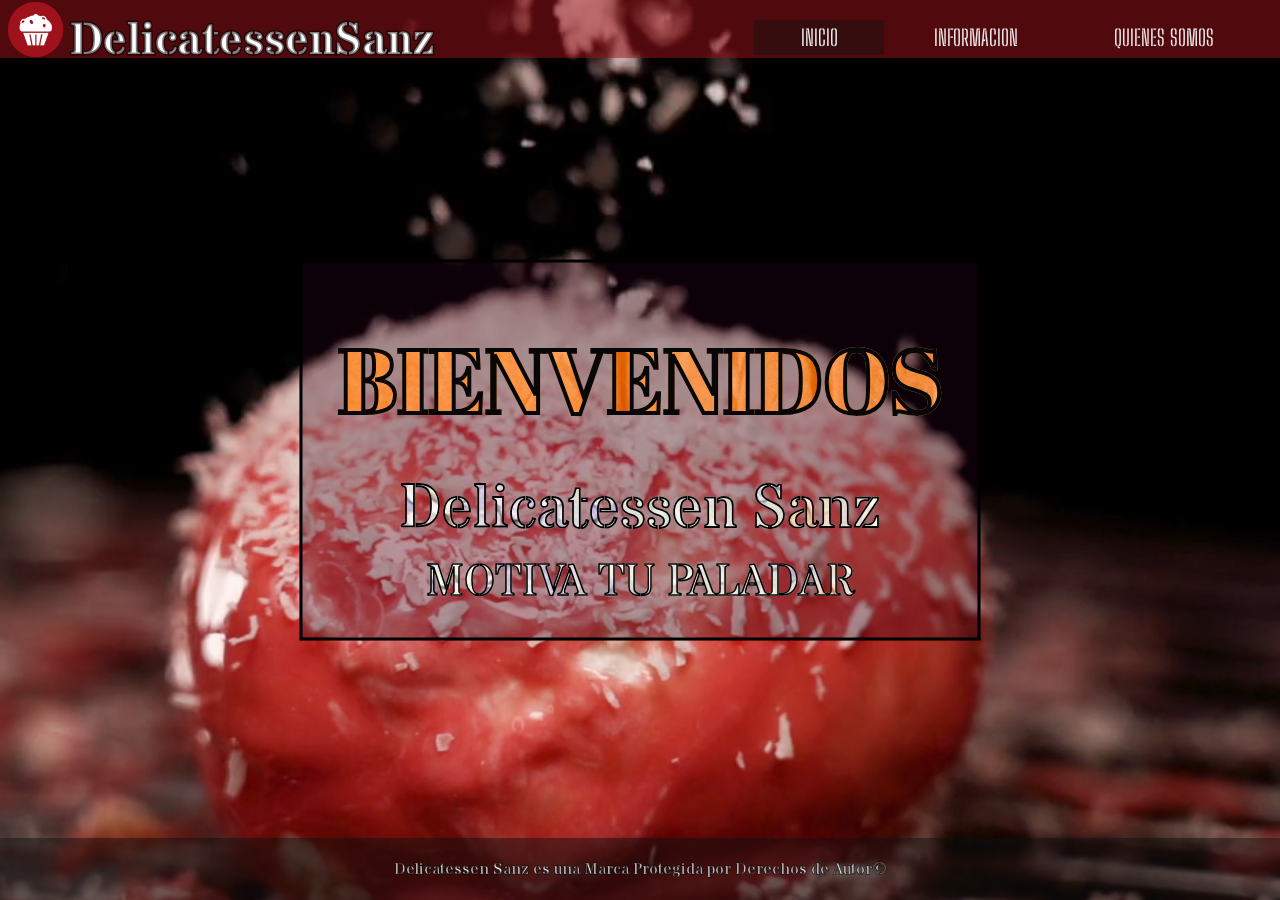
<file: index.html>
<!DOCTYPE html>
<html lang="en">
  <head>
    <meta charset="UTF-8">
    <meta name="viewport" content="width=device-width, initial-scale=0.527">
    <title>Delicatessen Sanz</title>
    <link rel="stylesheet" href="inicio.css">
    <link rel="stylesheet" href="style.css">
    <link rel="stylesheet" href="https://fonts.googleapis.com/css2?family=Stardos+Stencil:wght@700&display=swap" >
    <link rel="stylesheet" href="https://fonts.googleapis.com/css2?family=Abril+Fatface&display=swap">
    <link rel="stylesheet" href="https://fonts.googleapis.com/css2?family=PT+Sans:ital,wght@1,700&display=swap">
    <link rel="stylesheet" href="https://fonts.googleapis.com/css2?family=Big+Shoulders+Stencil+Display:wght@600&display=swap">
   </head>
<body>
  <header class="cabezera">
       
    <input type="checkbox" id="bar">
    <label for="bar" class="icon-menu"><a href="#" class="barra">DelicatessenSanz</a></label>



    <div class=" cab_nav">
        <img src="imagenes/canvas.png" alt="fondo" class="logo_img">
        <a titlle="inicio"  href="quienessomos.html"><img src="imagenes/canvas.png" alt="fondo" class="logo_img"/>  </a>
      <h2 class="nomb_logo">DelicatessenSanz</h2>
      <ul>
        <li class="marca"><a href="index.html">INICIO</a></li>
        <li><a href="informacion.html">INFORMACION</a></li>
        <li><a href="quienessomos.html">QUIENES SOMOS</a></li>
      </ul>
    </div>
 </header>
  <div class="contenedor">
    <h2 class="titulo_cont">BIENVENIDOS</h2>
    
    <p><span class="parrafo_cont">Delicatessen Sanz 
      </span></p>
      <p><span class="parrafo_cont1">MOTIVA TU PALADAR

      </span></p>
  
    </div>
  <footer class="foot">
    <p class="foot_p">Delicatessen Sanz es una Marca Protegida por Derechos de Autor&COPY;</p>
  </footer>

  <video src="imagenes/videoo.mp4" autoplay loop muted class="video"></video>

</body>
</html>
</file>
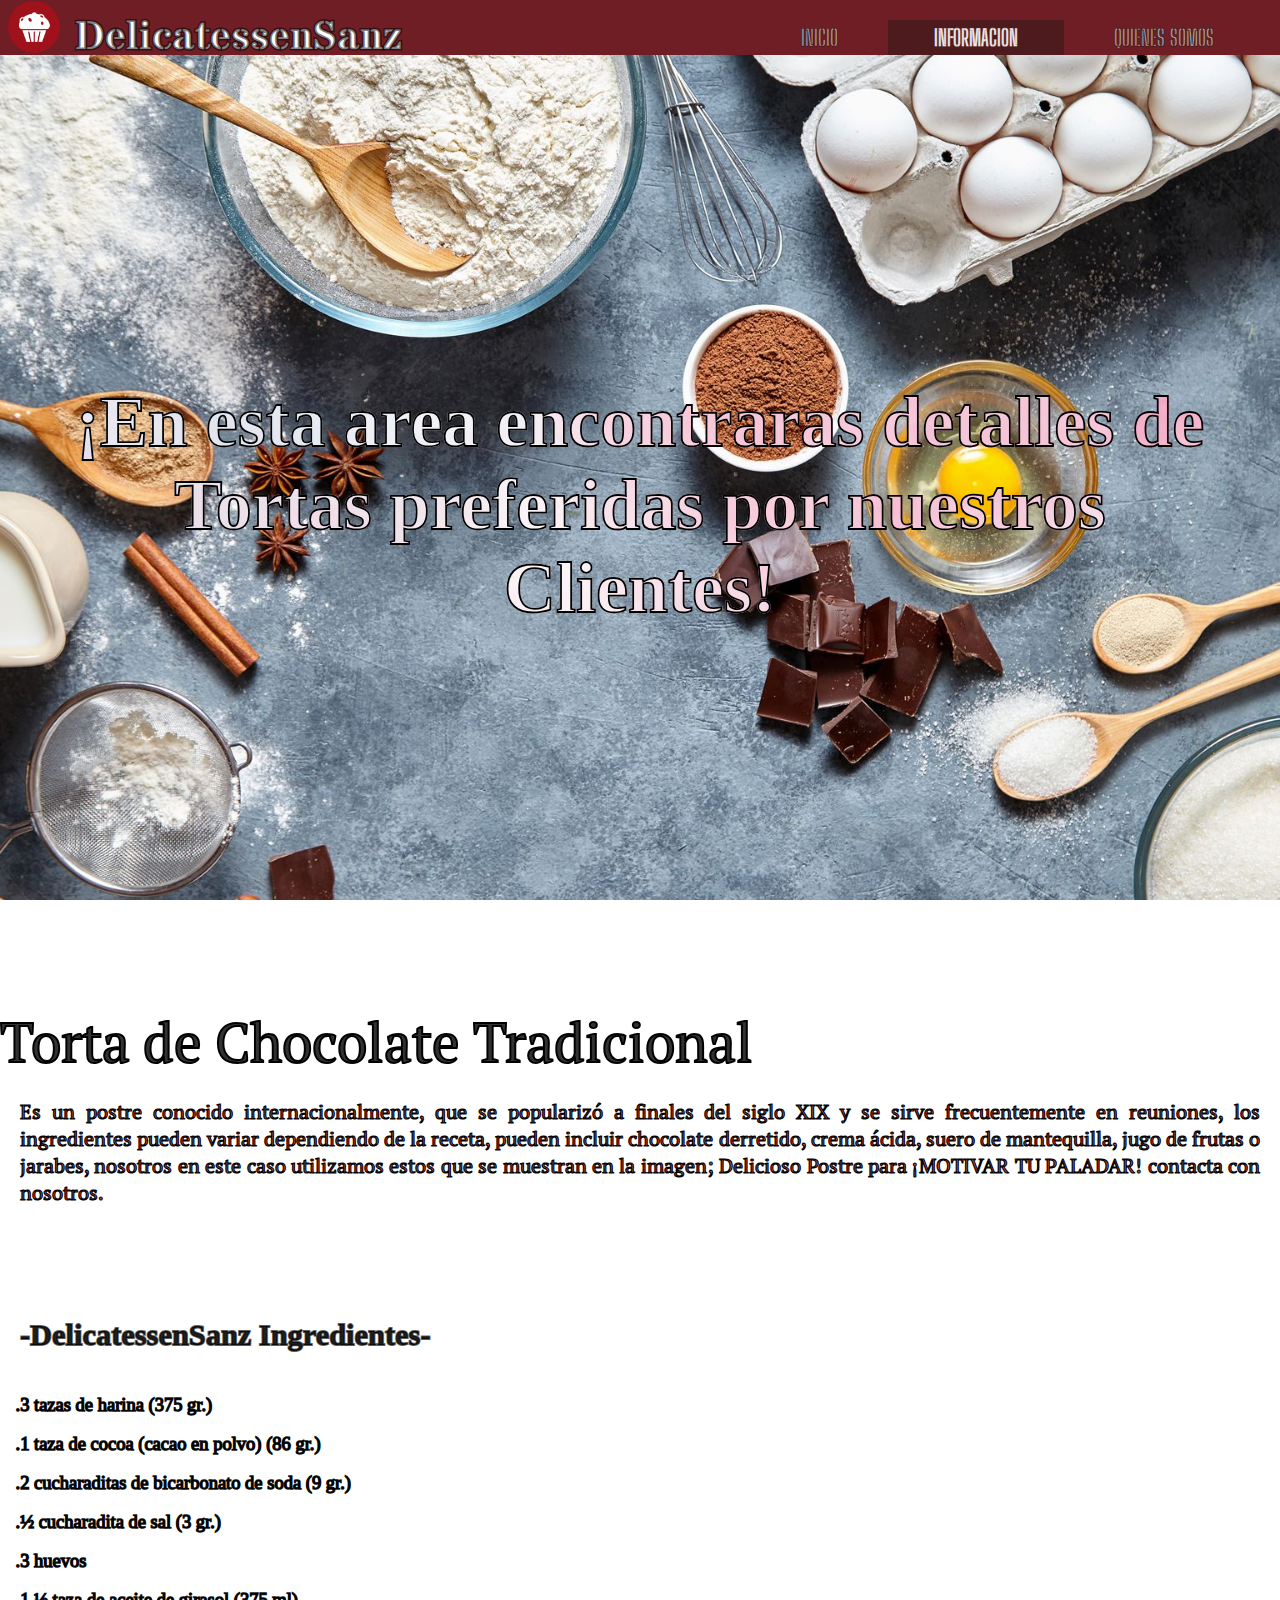
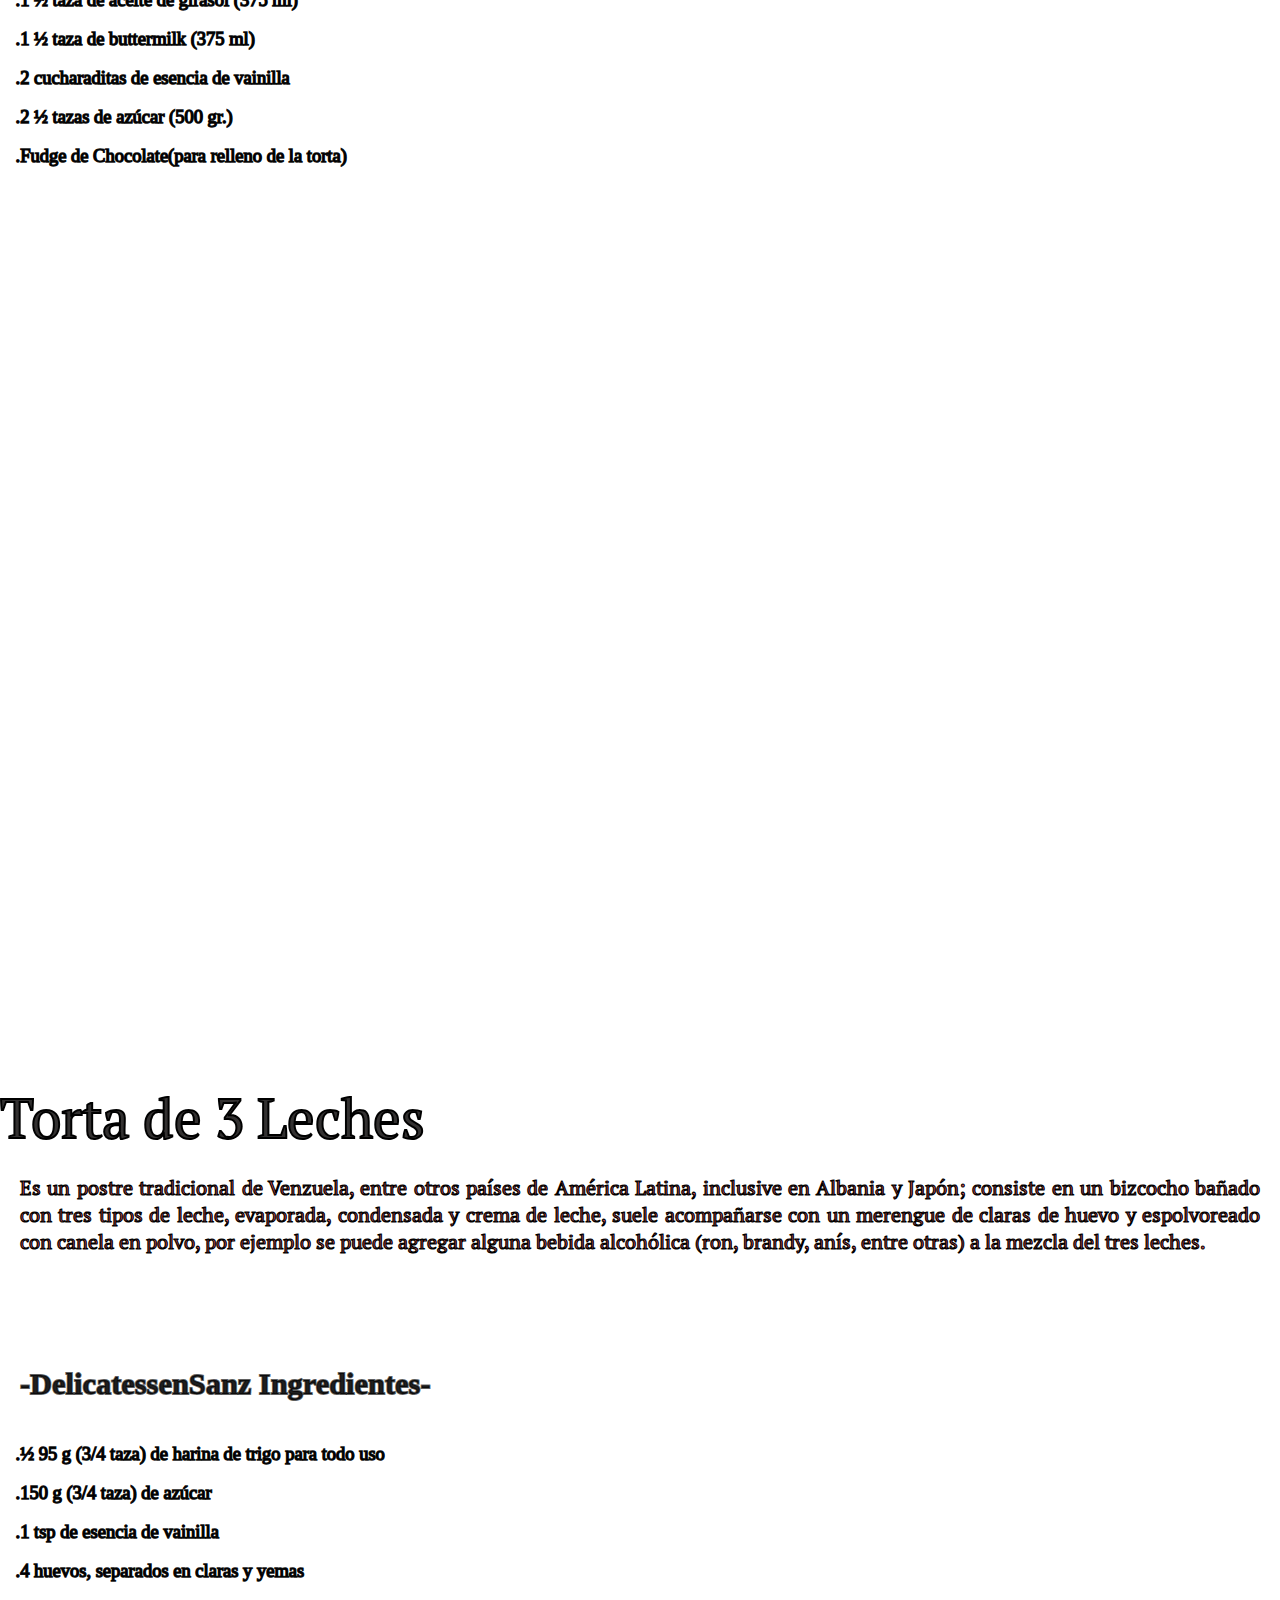
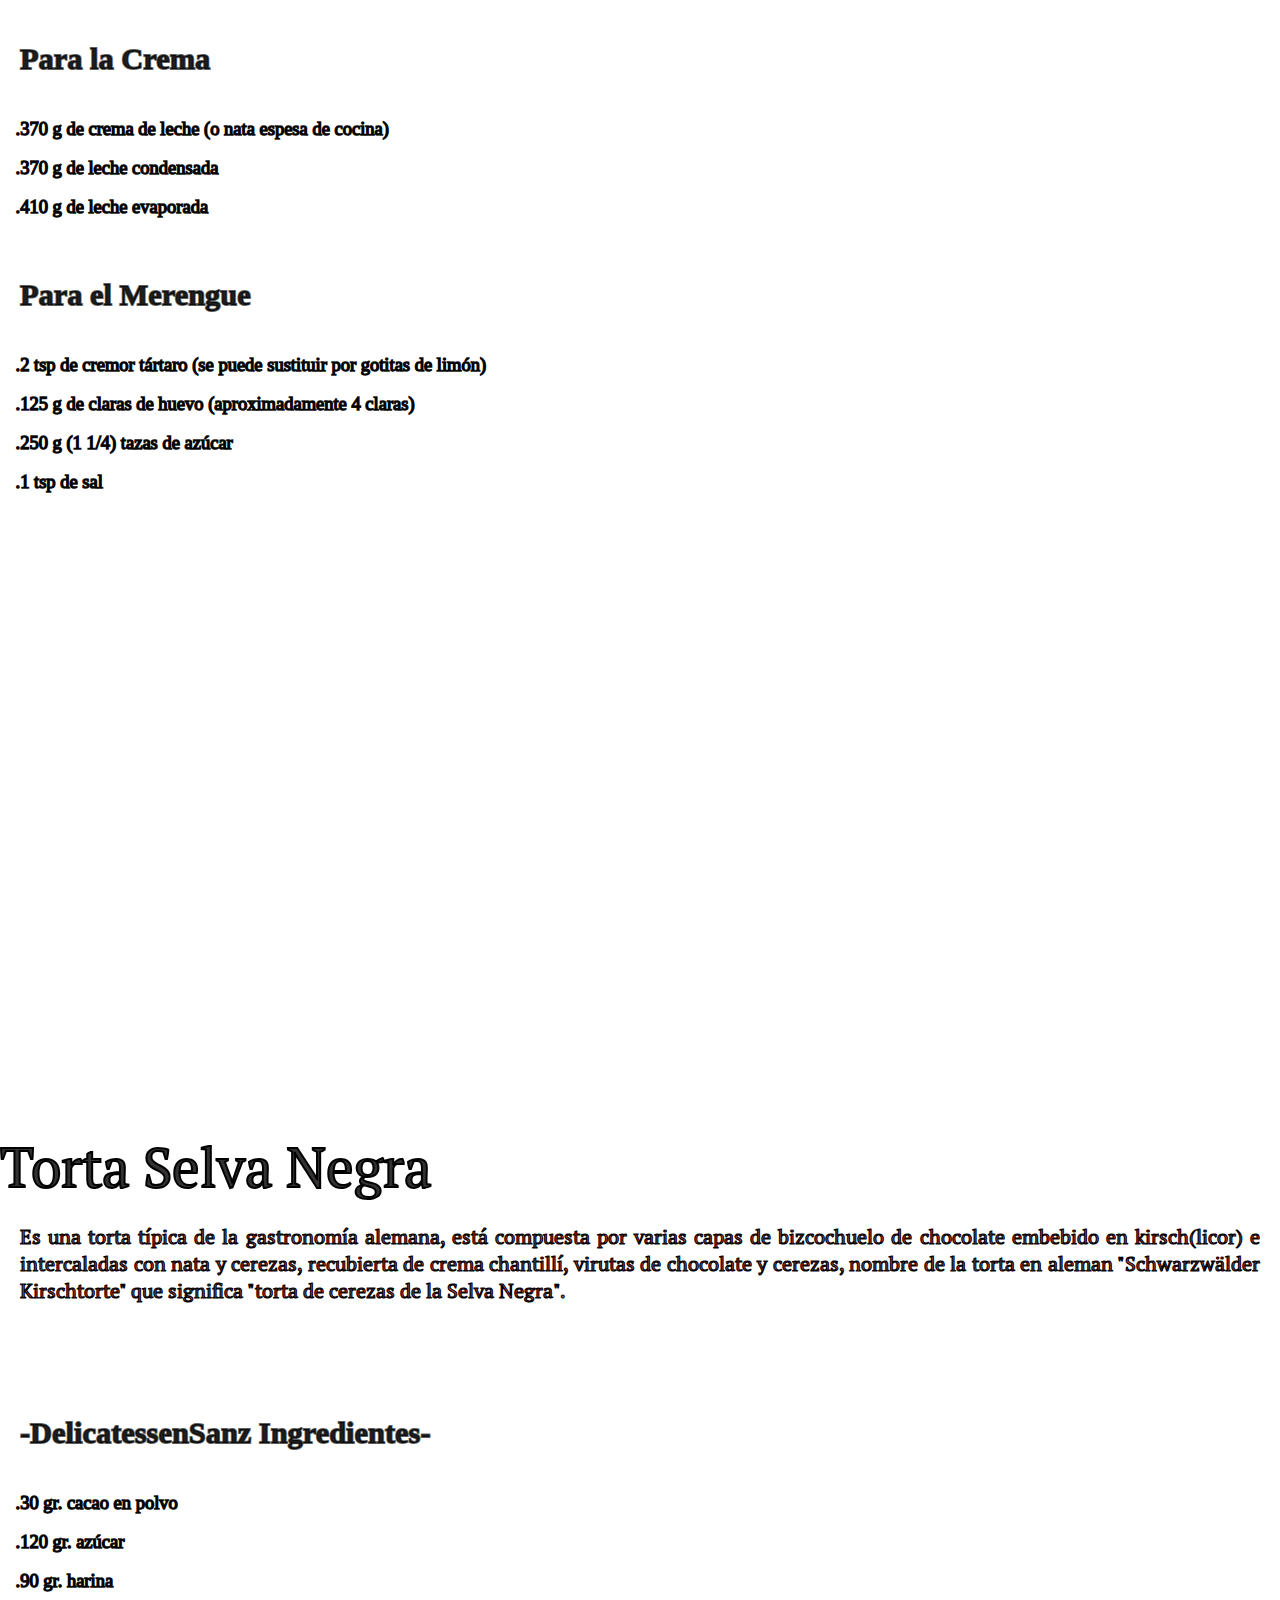
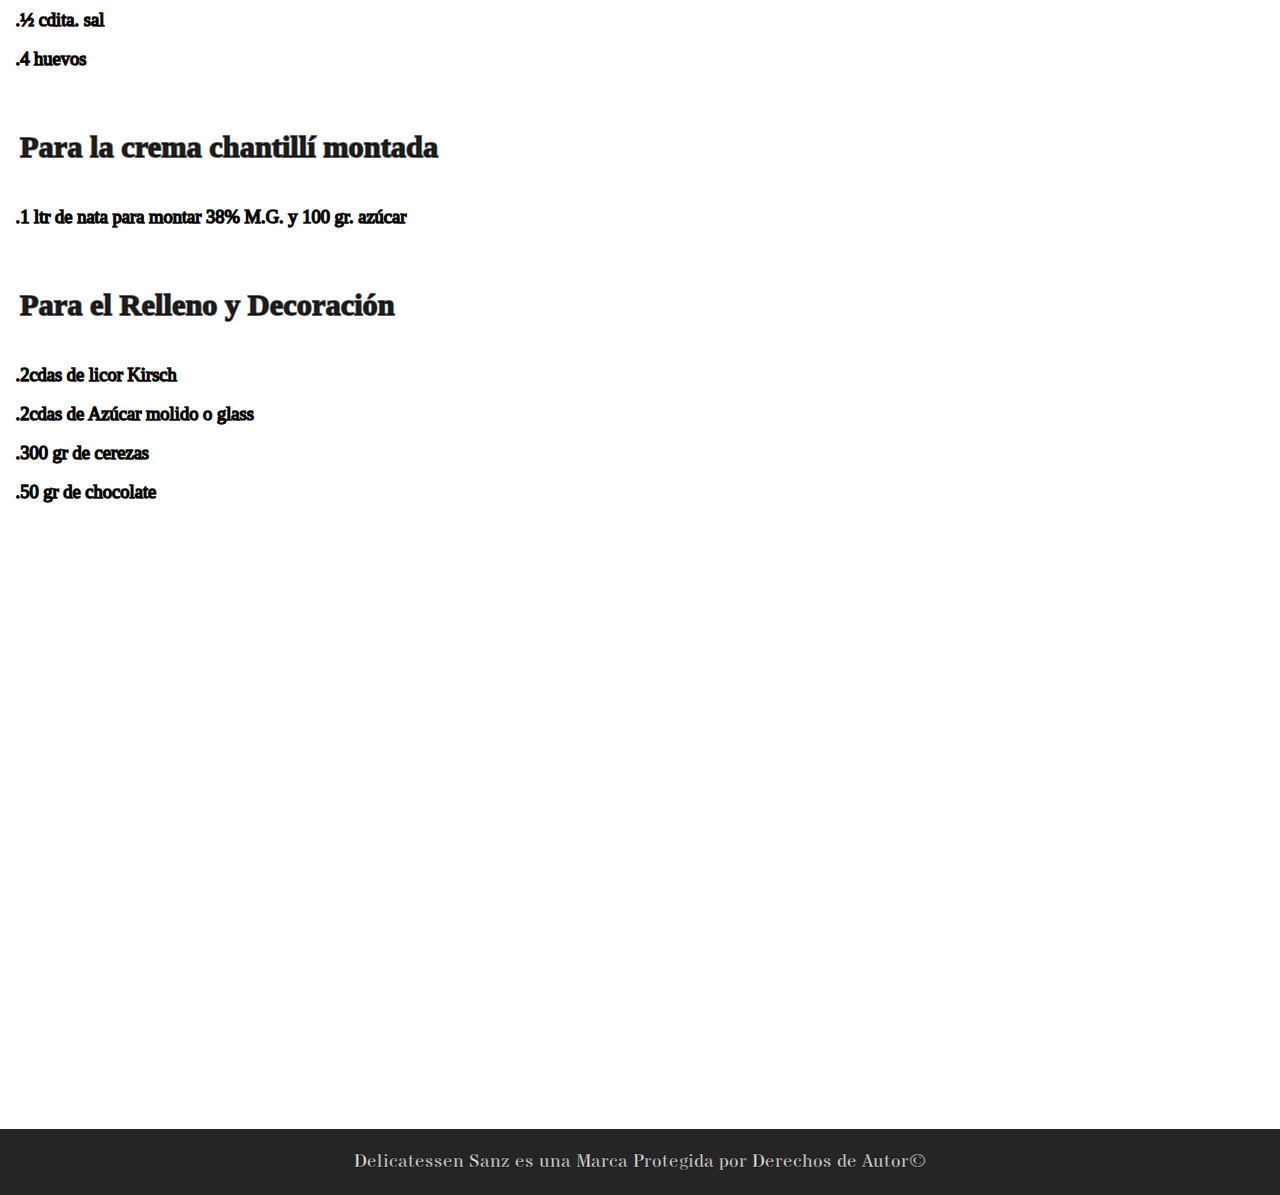
<file: informacion.html>
<!DOCTYPE html>
<html lang="en">
<head>
    <meta charset="UTF-8">
    
    <meta name="viewport" content="width=device-width, initial-scale=0.58">
    <title>INFORMACION</title>
    <link rel="stylesheet" href="parallax.css">
    <link rel="stylesheet" href="style.css">
    <link rel="stylesheet" href="https://fonts.googleapis.com/css2?family=Stardos+Stencil:wght@700&display=swap" >
    <link rel="stylesheet" href="https://fonts.googleapis.com/css2?family=Abril+Fatface&display=swap">
    <link rel="stylesheet" href="https://fonts.googleapis.com/css2?family=PT+Sans:ital,wght@1,700&display=swap">
    <link rel="stylesheet" href="https://fonts.googleapis.com/css2?family=Big+Shoulders+Stencil+Display:wght@600&display=swap">
    <link rel="stylesheet" href="https://fonts.googleapis.com/css2?family=PT+Serif&display=swap">
    <link rel="stylesheet" href="https://fonts.googleapis.com/css2?family=PT+Serif:ital,wght@1,700&display=swap">
</head>
<body>
    <header class="cabezera">
        <input type="checkbox" id="bar">
    <label for="bar" class="icon-menu"><a href="#" class="barra">DelicatessenSanz</a></label>

        <div class="cab_nav">
            <!--<img src="imagenes/canvas.png" alt="logo" class="logo_img">-->
            <a titlle="inicio"  href="index.html"><img src="imagenes/canvas.png" alt="logo" class="logo_img"/>  </a>
            <h2 class="nomb_logo">DelicatessenSanz</h2>
              <ul>
                  <li><a href="index.html">INICIO</a></li>
                  <li class="marca"><a href="">INFORMACION</a></li>
                  <li><a href="quienessomos.html">QUIENES SOMOS</a></li>
              </ul> 
              </div>
              </header>
              <div class="fondo_p">
                  <h1>¡En esta area encontraras detalles de Tortas preferidas por nuestros Clientes!</h1>
              </div>
              
              <section class="seccion_f">
                  <hi class="titulos">Torta de Chocolate Tradicional</hi>
                  <p class="parrafos"> Es un postre conocido internacionalmente, que se popularizó a finales del siglo XIX y se sirve frecuentemente en reuniones, los ingredientes pueden variar dependiendo de la receta, pueden incluir chocolate derretido, crema ácida, suero de mantequilla, jugo de frutas o jarabes, nosotros en este caso utilizamos estos que se muestran en la imagen; Delicioso Postre para ¡MOTIVAR TU PALADAR! contacta con nosotros.</p>
              </section>
              <section class="seccion">
                <h2>-DelicatessenSanz Ingredientes-</h2>
              
                    <p><span class="parrafo_cont">.3 tazas de harina (375 gr.) </span></p><br/>
                      <p><span class="parrafo_cont">.1 taza de cocoa (cacao en polvo) (86 gr.)</span></p><br/>
                      <p><span class="parrafo_cont">.2 cucharaditas de bicarbonato de soda (9 gr.)</span></p><br/>
                        <p><span class="parrafo_cont">.½ cucharadita de sal (3 gr.)</span></p><br/>
                            <p><span class="parrafo_cont">.3 huevos</span></p><br/>
                                <p><span class="parrafo_cont"> .1 ½ taza de aceite de girasol (375 ml)</span></p> <br/>                                                                                                                                                                                                                                                                                                                                                                                    
                                    <p><span class="parrafo_cont">  .1 ½ taza de buttermilk (375 ml)</span></p><br/>
                                        <p><span class="parrafo_cont">   .2 cucharaditas de esencia de vainilla</span></p><br/>
                                            <p><span class="parrafo_cont">  .2 ½ tazas de azúcar (500 gr.)</span></p><br/>
                                                <p><span class="parrafo_cont"> .Fudge de Chocolate(para relleno de la torta)</span></p>
                                            </div>
                                                 </section>
                    

                  
              <section class="seccion_f">
                <hi class="titulos">Torta de 3 Leches</hi>
                <p class="parrafos">Es un postre tradicional de Venzuela, entre otros países de América Latina, inclusive en Albania y Japón; consiste en un bizcocho bañado con tres tipos de leche, evaporada, condensada y crema de leche, suele acompañarse con un merengue de claras de huevo y espolvoreado con canela en polvo, por ejemplo se puede agregar alguna bebida alcohólica (ron, brandy, anís, entre otras) a la mezcla del tres leches. </p>
            </section>
            <section class="seccion_1">
                <h2>-DelicatessenSanz Ingredientes-</h2>
                
               
                    <p><span class="parrafo_cont1">.½ 95 g (3/4 taza) de harina de trigo para todo uso</span></p><br/>
                      <p><span class="parrafo_cont1">.150 g (3/4 taza) de azúcar</span></p><br/>
                      <p><span class="parrafo_cont1">.1 tsp de esencia de vainilla</span></p><br/>
                        <p><span class="parrafo_cont1">.4 huevos, separados en claras y yemas</span></p><br/>
                        <h1>Para la Crema</h1>
                            <p><span class="parrafo_cont1">.370 g de crema de leche (o nata espesa de cocina)</span></p><br/>
                                <p><span class="parrafo_cont1"> .370 g de leche condensada</span></p> <br/>                                                                                                                                                                                                                                                                                                                                                                                    
                                    <p><span class="parrafo_cont1">  .410 g de leche evaporada</span></p><br/>
                                    <h3>Para el Merengue</h3>
                                        <p><span class="parrafo_cont1">.2 tsp de cremor tártaro (se puede sustituir por gotitas de limón)</span></p><br/>
                                            <p><span class="parrafo_cont1">.125 g de claras de huevo (aproximadamente 4 claras)</span></p><br/>
                                                <p><span class="parrafo_cont1">.250 g (1 1/4) tazas de azúcar</span></p><br/>
                                                <p><span class="parrafo_cont1">.1 tsp de sal</span></p>
                                            </div>
                                                 </section>
                    


                
            <section class="seccion_f">
                <hi class="titulos">Torta Selva Negra</hi>
                <p class="parrafos"> Es una torta típica de la gastronomía alemana, está compuesta por varias capas de bizcochuelo de chocolate embebido en kirsch(licor) e intercaladas con nata y cerezas, recubierta de crema chantillí, virutas de chocolate y cerezas, nombre de la torta en aleman "Schwarzwälder Kirschtorte" que significa "torta de cerezas de la Selva Negra".</p>
            </section>
            <section class="seccion_2">
                <h2>-DelicatessenSanz Ingredientes-</h2>
                
                
                    <p><span class="parrafo_cont2">.30 gr. cacao en polvo</span></p><br/>
                      <p><span class="parrafo_cont2">.120 gr. azúcar</span></p><br/>
                      <p><span class="parrafo_cont2">.90 gr. harina </span></p><br/>
                        <p><span class="parrafo_cont2">.½ cdita. sal</span></p><br/>
                            <p><span class="parrafo_cont2">.4 huevos </span></p><br/>
                            <h4>Para la crema chantillí montada</h4>
                                <p><span class="parrafo_cont2"> .1 ltr de nata para montar 38% M.G. y 100 gr. azúcar </span></p> <br/>
                              <h4>Para el Relleno y Decoración</h4>
                                        <p><span class="parrafo_cont2"> .2cdas de licor Kirsch</span></p><br/>
                                            <p><span class="parrafo_cont2"> .2cdas de Azúcar molido o glass</span></p><br/>
                                                <p><span class="parrafo_cont2"> .300 gr de cerezas</span></p><br/>
                                                <p><span class="parrafo_cont2">.50 gr de chocolate</span></p>
                                            </div>
                                                 </section>
                    


                
            <footer class="foot">
                  <p class="foot_p">Delicatessen Sanz es una Marca Protegida por Derechos de Autor&COPY</p>
              </footer>
</body>
</html>
</file>
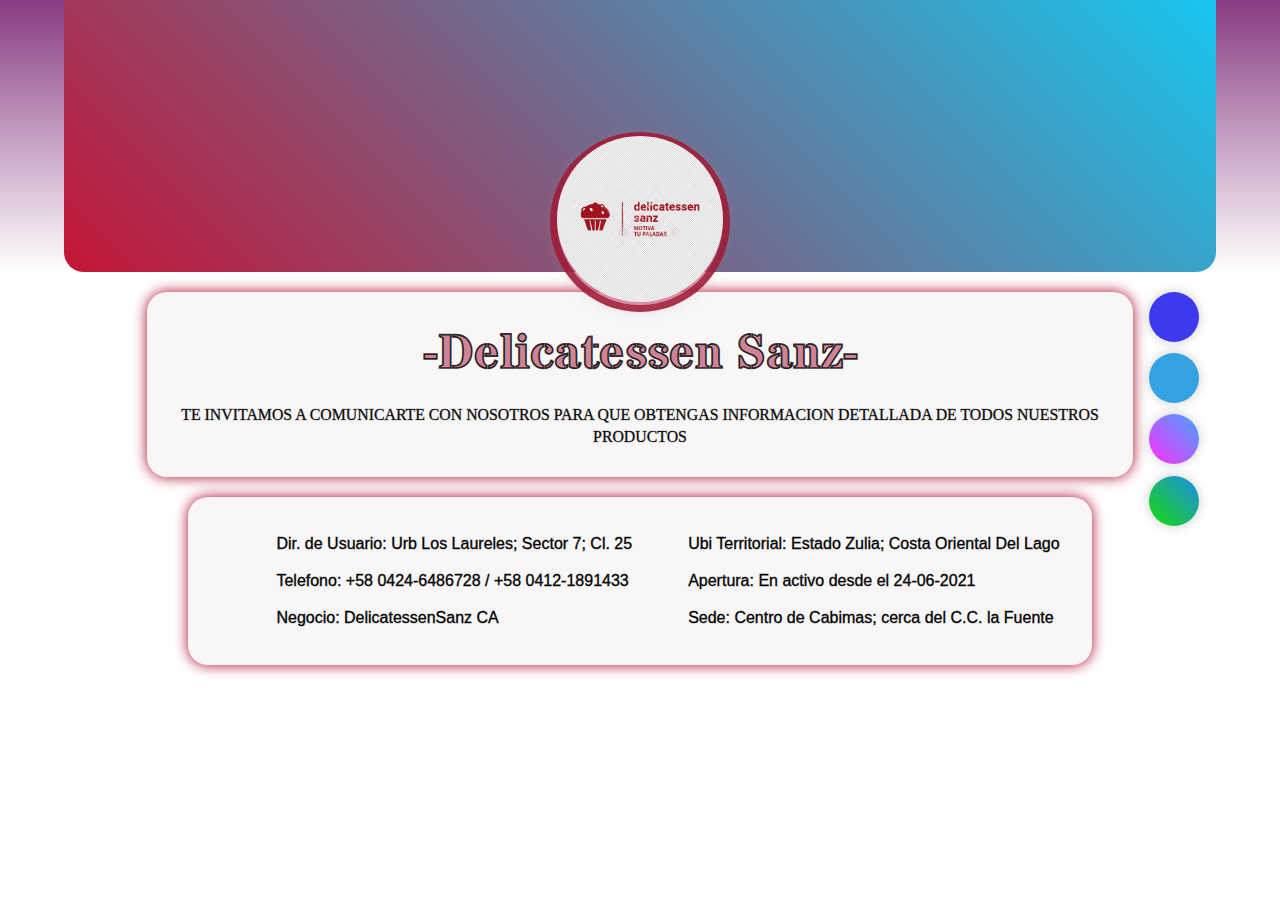
<file: quienessomos.html>
<!DOCTYPE html>
<html lang="en">

<head>
    <meta charset="UTF-8">
    <meta name="viewport" content="width=device-width, initial-scale=1.0">
    <title>QUIENES SOMOS</title>
    <link rel="stylesheet" href="quienessomos.css">
    <link rel="stylesheet" href="https://fonts.googleapis.com/css2?family=Stardos+Stencil:wght@700&display=swap" >
    <link rel="stylesheet" type="text/css" href="https://necolas.github.io/normalize.css/8.0.1/normalize.css">
    <link rel="stylesheet" href="https://pro.fontawesome.com/releases/v5.10.0/css/all.css" integrity="sha384-AYmEC3Yw5cVb3ZcuHtOA93w35dYTsvhLPVnYs9eStHfGJvOvKxVfELGroGkvsg+p" crossorigin="anonymous" />
    </head>
    <body>
        <section class="seccion-perfil-usuario">
            <div class="perfil-usuario-header">
                <div class="perfil-usuario-portada">
                    <div class="perfil-usuario-avatar">
                       <a titlle="inicio"  href="index.html"><img src="imagenes/thth.png" alt="fondo" class="logo_img"></a>
                        
                        <!--<button type="button" class="boton-avatar">-->
                            <!--<i class="far fa-image"></i>-->
                        </button>
                    </div>
                    <!--<button type="button" class="boton-portada">
                    <i class="far fa-image"></i> Cambiar fondo-->
                    </button>
                </div> 
            </div>
            <div class="perfil-usuario-body">
                <div class="perfil-usuario-bio">
                    <h3 class="titulo">-Delicatessen Sanz-</h3>
                    <p class="texto">TE INVITAMOS A COMUNICARTE CON NOSOTROS PARA QUE OBTENGAS INFORMACION DETALLADA DE TODOS NUESTROS PRODUCTOS</p>
                </div>
                <div class="perfil-usuario-footer">
                    <ul class="lista-datos">
                        <li><i class="icono fas fa-map-signs"></i> Dir. de Usuario: Urb Los Laureles; Sector 7; Cl. 25</li>
                        <li><i class="icono fas fa-phone-alt"></i> Telefono: +58 0424-6486728 / +58 0412-1891433</li>
                        <li><i class="icono fas fa-briefcase"></i> Negocio: DelicatessenSanz CA</li>
                       
                    </ul>
                    <ul class="lista-datos">
                        <li><i class="icono fas fa-map-marker-alt"></i> Ubi Territorial: Estado Zulia; Costa Oriental Del Lago</li>
                        <li><i class="icono fas fa-calendar-alt"></i> Apertura: En activo desde el 24-06-2021 </li>
                        <li><i class="icono fas fa-building"></i> Sede: Centro de Cabimas; cerca del C.C. la Fuente</li>
                        
                    </ul>
                </div>
                <div class="redes-sociales">
                    <a href="https://www.facebook.com/lisbeth.sanz.9" class="boton-redes facebook fab fa-facebook-f"><i class="icon-facebook"></i></a>
                    <a href="https://t.me/DelicatessenSanz" class="boton-redes twitter fab fa-telegram"><i class="icon-telegram"></i></a>
                    <a href="https://www.instagram.com/lisbeth.sanz?r=nametag" class="boton-redes instagram fab fa-instagram"><i class="icon-instagram"></i></a>
                    <a href="https://wa.me/5804246486728?text=DelicatessenSanz%20Hola%20 Disponibilidad?%20" class="boton-redes whatsapp fab fa-whatsapp"><i class="icon-whatsapp"></i></a>
                </div>
            </div>
        </section>
</file>
<file: inicio.css>
*{
    padding:0px;
    margin:0px;
    box-sizing: border-box;
    -webkit-box-sizing: border-box;
    -moz-box-sizing: border-box;
    
   
}
header{
    width: 100%;
    height: 58px;
    background-color:rgba(159, 17, 26, 0.507);
}
.cab_nav{
    width: 100%;
    padding: 20px;
    text-align: right;
    position: fixed;
    top: 0px;
}
.cab_nav ul li{
    list-style: none;
    display: inline-block;
    padding: 4px 46.1px;
    color: rgb(255, 255, 255);
    font-size: 22px;
    /*font-family:sans-serif;*/
    cursor: pointer;
    font-family: 'Big Shoulders Stencil Display', cursive;
    /*letra sacada de font de google, recordar descargar los archivos y anexarlos a los de la pagina web*/
}
.cab_nav ul li a{
    text-decoration: none;
    color: rgba(255, 255, 255, 0.904);
    
}
.nomb_logo{
width: 300px;
padding: 0px 20px;
float: left;
position: relative;
top: -10px;;
left: 30px;
color: rgb(255, 255, 255);
font-size: 45px;
font-family: 'Stardos Stencil', cursive;
-webkit-text-stroke:3px rgba(0, 0, 0, 0.5);
        -moz-text-stroke:3px rgba(0, 0, 0, 0.5);
        -o-text-stroke:3px rgba(0, 0, 0, 0.5);
        /* prefijos para que la pagina funcione con cualquier navegador*/
}
.logo_img{
    width:55px;
    position: absolute;
    /*-moz-transform: translateX(-1520px) translateY(25px);
    -webkit-transform: translateX(-1520px) translateY(25px);
    -o-transform: translateX(-1520px) translateY(25px);
    /* prefijos para que la pagina funcione con cualquier navegador*/
     top: 2px;
    left: 8px;

}
.contenedor{
    position: absolute;
    top: 50%;
    left: 50%;
    -moz-transform: translateX(-50%) translateY(-50%);
    -webkit-transform: translateX(-50%) translateY(-50%);
    -o-transform: translateX(-50%) translateY(-50%);
    padding: 25px 5px;
    border: solid;
    background-color: rgba(38, 4, 25, 0.31);
    text-align: center;
    /* prefijos para que la pagina funcione con cualquier navegador*/

}
.titulo_cont{
    -webkit-text-stroke:1.2px rgb(7, 7, 7);
        -moz-text-stroke: 1.2px rgb(7, 7, 7);
        -o-text-stroke: 1.2px rgb(7, 7, 7);
        background-image: url(imagenes/texto3.jpg);
        -webkit-background-clip: text;
         -moz-background-clip: text;
          -o-background-clip: text;
     font-family: 'Abril Fatface', cursive;
    font-size:90px;
    text-align: center;
    color: transparent;
    padding: 30px 30px;
    /* prefijos para que la pagina funcione con cualquier navegador*/

}
.parrafo_cont{
    -webkit-text-stroke: 1.8px rgb(0, 0, 0);
        -moz-text-stroke: 1.8px rgb(0, 0, 0);
        -o-text-stroke: 1.8px rgb(0, 0, 0);
       background-image: url(imagenes/texto4.jpg);
         -webkit-background-clip: text;
         -moz-background-clip: text;
          -o-background-clip: text;
    color: /*rgba(255, 255, 255, 0.911)*/ transparent;
    font-size: 60px;
    text-align:justify;
    font-family: 'Stardos Stencil', cursive;
    /* prefijos para que la pagina funcione con cualquier navegador*/

}
.parrafo_cont1{
    -webkit-text-stroke: 1.6px rgb(0, 0, 0);
        -moz-text-stroke: 1.6px rgb(0, 0, 0);
        -o-text-stroke: 1.6px rgb(0, 0, 0);
        background-image: url(imagenes/texto4.jpg);
         -webkit-background-clip: text;
         -moz-background-clip: text;
          -o-background-clip: text;
    color: /*rgba(255, 255, 255, 0.911)*/ transparent;
    font-size: 45px;
    text-align:justify;
    font-family: 'Stardos Stencil', cursive;
    /* prefijos para que la pagina funcione con cualquier navegador*/


}
.video{
    position: fixed;
    width: 195.5vh;
    top: 50%;
    left:50%;
     *-moz-transform: translateY(-50%) translateX(-50%);
    -webkit-transform: translateY(-50%) translateX(-50%) ;
    -o-transform: translateY(-50%) translateX(-50%);
    z-index: -1;
   
  
  
    
}
.foot{
    background-color: rgba(17, 17, 17, 0.49);
bottom:0px;
width: 100%;
padding: 20px 0px;
position: absolute;
}
.foot_p{
    color: rgb(255, 255, 255);
    text-align: center;
    font: size 30px;
    font-family: 'Stardos Stencil', cursive;
    -webkit-text-stroke:1px rgba(0, 0, 0, 0.664);
        -moz-text-stroke:1px rgba(0, 0, 0, 0.582);
        -o-text-stroke:1px rgba(0, 0, 0, 0.582);
        /* prefijos para que la pagina funcione con cualquier navegador*/

}
.marca{
    background-color:rgba(19, 18, 18, 0.42);
}

#bar, .icon-menu{
    display: none;

}
@media screen and (max-width: 750px){
   #bar{
       width: 100%;
       height: 70px;
       position: fixed;
       top:0;
       background: #0000008a;
       z-index: 10000;
       display: none;
 }


.icon-menu{
    display: block;
    color: rgb(255 255 255);
    font-size: 50px;
    left: 15px;
    margin-top: 15px;
    position: absolute;
    z-index: 1000000;
}

header{
    height: 75px;
    position: fixed;
    width: 100%;
    background-color: rgba(165, 11, 24, 0.253);
    top:0;
    z-index:10;
}

.cab_nav{
    width: 70%;
    height: 100;
    position: fixed;
    margin: 0;
    transform: translateX(-100%);
    background-color: rgba(21,19,17,1); 
    transition: all 0.8s ease-in;

}
.logo_img{
    display: none;
}

.nomb_logo{
    display:none;
}

.barra{
    color: rgba(255, 255, 255, 0.925);
    font-family: 'Stardos Stencil', cursive;
    -webkit-text-stroke:1.7px rgba(0, 0, 0, 0.753);
        -moz-text-stroke:1.7px rgba(0, 0, 0, 0.5);
        -o-text-stroke:1.7px rgba(0, 0, 0, 0.5);
        text-decoration: none;
    padding: 0px 6%;
    position: static;
    font-size: 65px;
}

header .cab_nav ul li{
    display: block;
    border-bottom: 1px solid rgb(255, 255, 255,0.1);
    padding: 10px 0xp;
    width: 350px;
    text-align: center;
    margin-top: 20%;
}




.video{
    position: fixed;
    width: 178vh;
    top: 50%;
    left:50%;
     -moz-transform: translateY(-50%) translateX(-50%);
    -webkit-transform: translateY(-50%) translateX(-50%) ;
    -o-transform: translateY(-50%) translateX(-50%);
    z-index: -1;
}
   

    .foot_p{
        color: rgb(255, 255, 255);
        font-size: 23px;
        font-family: 'Stardos Stencil', cursive;
        -webkit-text-stroke:1.3px rgba(0, 0, 0, 0.822);
            -moz-text-stroke:1px rgba(0, 0, 0, 0.582);
            -o-text-stroke:1px rgba(0, 0, 0, 0.582);
            /* prefijos para que la pagina funcione con cualquier navegador*/
}


#bar:checked ~ .cab_nav{
    transform: translateX(0%);
    transition: all 1.5s ease-out;
    background-color: rgba(17, 1, 4, 0.8);
}
}
</file>
<file: style.css>
@font-face {
  font-family: 'icomoon';
  src:  url('fonts/icomoon.eot?lylkzd');
  src:  url('fonts/icomoon.eot?lylkzd#iefix') format('embedded-opentype'),
    url('fonts/icomoon.ttf?lylkzd') format('truetype'),
    url('fonts/icomoon.woff?lylkzd') format('woff'),
    url('fonts/icomoon.svg?lylkzd#icomoon') format('svg');
  font-weight: normal;
  font-style: normal;
  font-display: block;
}

[class^="icon-"], [class*=" icon-"] {
  /* use !important to prevent issues with browser extensions that change fonts */
  font-family: 'icomoon' !important;
  speak-as: never;
  font-style: normal;
  font-weight: normal;
  font-variant: normal;
  text-transform: none;
  line-height: 1;

  /* Better Font Rendering =========== */
  -webkit-font-smoothing: antialiased;
  -moz-osx-font-smoothing: grayscale;
}

.icon-menu:before {
  content: "\e9bd";
}
</file>
<file: parallax.css>
*{
    padding:0px;
    margin:0px;
    box-sizing: border-box;
    -webkit-box-sizing: border-box;
    -moz-box-sizing: borde-box;
}
header{
    width: 100%;
    height: 55px;
    background-color: rgba(94, 6, 12, 0.9);
    position: static;
}
.cab_nav{
    width: 100%;
    padding: 20px;
    text-align: right;
    position: absolute;
    top: 0px;
}
.cab_nav ul li{
   list-style: none;
    display: inline-block;
    padding: 4px 46.1px;
    color: rgb(255, 255, 255);
    font-size: 22px;
    /*font-family:sans-serif;*/
    cursor: pointer;
    font-family: 'Big Shoulders Stencil Display', cursive;
    -webkit-text-stroke: 1px rgba(0, 0, 0, 0.5);
        -moz-text-stroke:3px rgba(0, 0, 0, 0.5);
        -o-text-stroke:3px rgba(0, 0, 0, 0.5);
    /*letra sacada de font de google, recordar descargar los archivos y anexarlos a los de la pagina web*/
}
.cab_nav ul li a{
    text-decoration: none;
    color: rgba(255, 255, 255, 0.904);
    }
.nomb_logo{
    width: 300px;
    padding: 0px 20px;
    float: left;
    position: relative;
    top: -15px;;
    left: 30px;
    color: rgb(255, 255, 255);
    font-size: 40px;
    font-family: 'Stardos Stencil', cursive;
    -webkit-text-stroke:3px rgba(0, 0, 0, 0.5);
            -moz-text-stroke:3px rgba(0, 0, 0, 0.5);
            -o-text-stroke:3px rgba(0, 0, 0, 0.5);
        /* prefijos para que la pagina funcione con cualquier navegador*/
}
.logo_img{
    width:52px;
    position: absolute;
    /*-moz-transform: translateX(-1520px) translateY(25px);
    -webkit-transform: translateX(-1520px) translateY(25px);
    -o-transform: translateX(-1520px) translateY(25px);
    /* prefijos para que la pagina funcione con cualquier navegador*/
     top: 1px;
    left: 8px;
}
.fondo_p{
    width: 100%;
    height: 100vh;
    background: url(imagenes/fondo5.jpg);
    background-position: center;
    background-size: cover;
    background-attachment: fixed;
    display: flex;
    justify-content: center;
    align-items: center;
    text-align: center;
}
.fondo_p h1{
    font-size: 72px;
    color:transparent;
    padding: 72px;
    -webkit-text-stroke:1.8px rgb(0,0,0);
    -moz-text-troke:1.8px rgb(0,0,0);
    -o-text-stroke:1.8px rgb(0,0,0);
    background-position: center;
    background-image: url(imagenes/fondo6.jpg);
    background-size: cover;
    -webkit-background-clip: text;
    -moz-background-clip: text;
    -moz-background-clip: text;
    }
    .seccion_f {
        max-width: 1300px;
        width:90;
        overflow: hidden;
        margin: auto;
        color: rgb(252, 96, 96);
        padding: 50px 0px;
       
    }
        .seccion{
        background: url(imagenes/fondo2.jpg);
        width: 100%;
        height: 150vh;
        background-position: center;
        position:center ;
        background-size: cover;
        background-attachment: fixed;
        justify-content: center;
        align-items: center;
}
.seccion  h2, .seccion_1 h1,h2,h3, .seccion_2 h2,h4{
    -webkit-text-stroke:1.8px rgba(0, 0, 0, 0.623);
    -moz-text-troke:1.8px rgb(0, 0, 0, 0.623);
    -o-text-stroke:1.8px rgb(0, 0, 0, 0.623);
    text-align: justify;
    font-size: 1.9rem;
    margin: 5px;
    padding: 37px 15px;
    position: static;
    color: rgba(0, 0, 0, 0.897);
}
.parrafo_cont{
    font-size: 18.5px;
    text-align:center;
    margin: 15.5px;
    -webkit-text-stroke:1.5px rgba(0, 0, 0, 0.932);
    -moz-text-troke:1.5px rgb(0, 0, 0, 0.932);
    -o-text-stroke:1.5px rgb(0, 0, 0, 0.932);
    
}
.parrafo_cont1{
    font-size: 18.5px;
    text-align:center;
    margin: 15.5px;
    -webkit-text-stroke:1.5px rgb(0, 0, 0, 0.932);
    -moz-text-troke:1.5px rgb(0, 0, 0, 0.932);
    -o-text-stroke:1.5px rgb(0, 0, 0, 0.932);
    
}
.parrafo_cont2{
    font-size: 18.5px;
    text-align:center;
    margin: 15.5px;
    -webkit-text-stroke:1.5px rgb(0, 0, 0, 0.932);
    -moz-text-troke:1.5px rgb(0, 0, 0, 0.932);
    -o-text-stroke:1.5px rgb(0, 0, 0, 0.932);
    
}
.titulos{
    font-size: 55px;
    text-align: left;
    padding: 30px 0px;
    color: rgba(5, 3, 3, 0.815);
    font-family: 'PT Serif', serif;
    -webkit-text-stroke:2px rgb(0, 0, 0);
    -moz-text-troke:2px rgb(0,0,0);
    -o-text-stroke:2px rgb(0,0,0);
    }
    .parrafos{
        font-size: 20px;
        padding: 20px;
        text-align: justify;
        font-family: 'PT Serif', serif;
        -webkit-text-stroke:1.2px rgb(0, 0, 0);
    -moz-text-troke:1px rgb(0, 0, 0, 0.932);
    -o-text-stroke:1px rgb(0, 0, 0, 0.932);
        
    }

    /*Replicas*/
    .seccion_1{
        background: url(imagenes/fondo3.jpg);
        width: 100%;
        height: 150vh;
        background-position:center;
        position: center;
        background-size: cover;
        background-attachment: fixed;
        justify-content: center;
        align-items: center;
    }
.seccion_2{
        background: url(imagenes/fondo1.jpg);
        width: 100%;
        height: 150vh;
        background-position:center;
        position: center;
        background-size: cover;
        background-attachment: fixed;
        justify-content: center;
        align-items: center;
}
.foot{
    background-color: rgba(0,0,0, 0.856);
    margin-top: 0%;
    width: 100%;
    padding: 20px 10px;
    position: static;
}
.foot_p{
    color: rgb(255, 255, 255);
    text-align: center;
    font-size :18.5px;
    font-family: 'Stardos Stencil', cursive;
    -webkit-text-stroke:1.3px rgba(0, 0, 0, 0.425);
        -moz-text-stroke:1px rgba(0, 0, 0, 0.425);
        -o-text-stroke:1px rgba(0, 0, 0, 0.425);
        /* prefijos para que la pagina funcione con cualquier navegador*/

}
.marca{
    background-color:rgba(19, 18, 18, 0.363);
    /*position: static;*/
}

#bar, .icon-menu{
    display: none;
}

@media screen and (max-width: 750px){
    #bar{
        width: 100%;
        height: 100%;
        position: fixed;
        top:0;
        background: #0000008a;
        z-index: 10000;
        display: none;
  }
 
 
 .icon-menu{
    display: block;
    color: rgb(255 255 255);
    font-size: 35px;
    left: 15px;
    margin-top: 5px;
    position: absolute;
    z-index: 1000000;
 }
 
 header{
     height: 50px;
     position: static;
     width: 100%;
     background-color: rgba(100, 1, 17, 0.767);
     top:0;
     z-index:10;

 }
 
 .cab_nav{
    width: 65%;
    height: 35vh;
    position: static;
     margin: 0;
     transform: translateX(-100%);
     background-color: rgba(21,19,17,1); 
     transition: all 1.5s cubic-bezier(0, 0.01, 1, 0.98);
 
 }
 .logo_img{
     display: none;
 }
 
 .nomb_logo{
     display:none;
 }
 
 .barra{
     color: rgba(255, 255, 255, 0.925);
     font-family: 'Stardos Stencil', cursive;
     -webkit-text-stroke:1.7px rgba(0, 0, 0, 0.753);
         -moz-text-stroke:1.7px rgba(0, 0, 0, 0.5);
         -o-text-stroke:1.7px rgba(0, 0, 0, 0.5);
         text-decoration: none;
         padding: 0px 5%;
         position: static;
         font-size: 45px;
 }
 
 header .cab_nav ul li{
     display: block;
     border-bottom: 1px solid rgb(255, 255, 255,0.1);
     padding: 10px 0xp;
     width: 300px;
     text-align: center;
     margin-top: 20%;
 }

 .seccion_f {
    max-width: 1300px;
    width: 90;
    overflow: hidden;
    margin: auto;
    color: rgb(252, 96, 96);
    padding: 5px 0px;
}
 .seccion {
    background: url(imagenes/fondo2.jpg);
    width: 100%;
    height: 100vh;
    background-position: center;
    position: center;
    background-size: cover;
    background-attachment: fixed;
    justify-content: center;
    align-items: center;
}
.seccion_1{
    background: url(imagenes/fondo3.jpg);
    width: 100%;
    height: 100vh;
    background-position: center;
    position: center;
    background-size: cover;
    background-attachment: fixed;
    justify-content: center;
    align-items: center;
}
.seccion_2 {
    background: url(imagenes/fondo1.jpg);
    width: 100%;
    height: 100vh;
    background-position: center;
    position: center;
    background-size: cover;
    background-attachment: fixed;
    justify-content: center;
    align-items: center;
}
.seccion  h2, .seccion_1 h1,h2,h3, .seccion_2 h2,h4{
    -webkit-text-stroke: 1.5px rgb(0 0 0);
    -moz-text-troke: 2.5px rgb(0 0 0);
    -o-text-stroke: 2.5px rgb(0 0 0);
    text-align: justify;
    font-size: 2.3rem;
    margin: 20px;
    padding: 25px 10px;
    position: static;
    color: rgb(245, 0, 134);
}
.parrafo_cont{
font-size: 26px;
    text-align: center;
    margin: 15.5px;
    -webkit-text-stroke: 1.8px rgb(245, 0, 134,0.89);
    color: rgb(0 0 0);
} 
.parrafo_cont1, .parrafo_cont2 {
    font-size: 22.2px;
    text-align: center;
    margin: 15.5px;
    -webkit-text-stroke: 1.6px rgb(245, 0, 134,0.89);
    color: rgb(0 0 0);
}
 #bar:checked ~ .cab_nav{
    transform: translateX(0%);
    transition: all 1.5s cubic-bezier(0, 0.01, 1, 0.98);
    background-color: rgb(60 2 12 / 80%);
 }
}
</file>
<file: quienessomos.css>
html {
    -webkit-text-size-adjust: 100%;
    -ms-text-size-adjust    : 100%;
    text-size-adjust        : 100%;
    line-height             : 1.4;
}


* {
    margin: 0;
   /* padding: 0;*/
    -webkit-box-sizing: border-box;
       -moz-box-sizing: border-box;
            box-sizing: border-box;
}

body {
    color           : #000000;
    font-family     :"Arial", Segoe UI, Tahoma, sans-serifl, Helvetica Neue, Helvetica;
}
.seccion-perfil-usuario .perfil-usuario-body,
.seccion-perfil-usuario {
    display: flex;
    flex-wrap: wrap;
    flex-direction: column;
    align-items: center;
}

.seccion-perfil-usuario .perfil-usuario-header {
    width: 100%;
    display: flex;
    justify-content: center;
    background: linear-gradient(#883C83, transparent);
    margin-bottom: 1.25rem;
}

.seccion-perfil-usuario .perfil-usuario-portada {
    display: block;
    position: relative;
    width: 90%;
    height: 17rem;
    background: linear-gradient(45deg, #C41536, #17C6EE);
    border-radius: 0 0 20px 20px;
}

.seccion-perfil-usuario .perfil-usuario-portada .boton-portada {
    position: absolute;
    top: 1rem;
    right: 1rem;
    border: 0;
    border-radius: 8px;
    padding: 12px 25px;
    background-color: rgba(0, 0, 0, .5);
    color: #fff;
    cursor: pointer;
}

.seccion-perfil-usuario .perfil-usuario-portada .boton-portada i {
    margin-right: 1rem;
}

.seccion-perfil-usuario .perfil-usuario-avatar {
    display: flex;
width: 180px;
height: 180px;
align-items: center;
justify-content: center;
border: 7px solid #930C25B5;
background-color: #CC5B7BAD;
border-radius: 50%;
box-shadow: 0 0 12px rgba(174, 144, 144, 0.2);
position: absolute;
bottom: -40px;
left: calc(50% - 90px);
z-index: 1;
}

.seccion-perfil-usuario .perfil-usuario-avatar img {
    width: 100%;
    position: relative;
    border-radius: 50%;
}

.seccion-perfil-usuario .perfil-usuario-avatar .boton-avatar {
    position: absolute;
    left: -2px;
    top: -2px;
    border: 0;
    background-color: #fff;
    box-shadow: 0 0 12px rgba(0, 0, 0, .2);
    width: 45px;
    height: 45px;
    border-radius: 50%;
    cursor: pointer;
}

.seccion-perfil-usuario .perfil-usuario-body {
    width: 77%;
position: relative;
max-width: 1030px;
}

.seccion-perfil-usuario .perfil-usuario-body .titulo {
    display: block;
    width: 100%;
    font-size: 3em;
    margin-bottom: 1rem;
    -webkit-text-stroke: 1.7px rgba(0, 0, 0, 0.83);
    -moz-text-stroke: 2px rgba(0, 0, 0, 0.5);
    -o-text-stroke: 2px rgba(0, 0, 0, 0.5);
    color: rgba(175, 42, 76, 0.56);
    font-family: 'Stardos Stencil', cursive;
}

.seccion-perfil-usuario .perfil-usuario-body .texto {
    color: #0c0b0b;
font-size: 0.99em;
-webkit-text-stroke: 1px rgba(0, 0, 0, 0.29);
    -moz-text-stroke:1.5px rgb(0, 0, 0);
    -o-text-stroke:1.5px rgba(0, 0, 0, 0.5);
    font-family: 'PT Serif', serif;
    
   
  
}

.seccion-perfil-usuario .perfil-usuario-footer,
.seccion-perfil-usuario .perfil-usuario-bio {
    display: flex;
    flex-wrap: wrap;
    padding: 1.8rem 2rem;
    box-shadow: 0 0 14px rgb(174, 5, 47);
    background-color: rgba(68, 20, 42, 0.04);
    border-radius: 20px;
    /*width: 100%;*/
}

.seccion-perfil-usuario .perfil-usuario-bio {
    margin-bottom: 1.25rem;
    text-align: center;
}

.seccion-perfil-usuario .lista-datos {
    /*width: 50%;*/
    list-style: none;
    -webkit-text-stroke:0.7px rgba(0, 0, 0, 0.37);
    -moz-text-stroke:1.5px rgb(0, 0, 0);
    -o-text-stroke:1.5px rgba(0, 0, 0, 0.5);
    
}

.seccion-perfil-usuario .lista-datos li {
    padding: 5px 0;
    -webkit-text-stroke:0.8px rgba(0, 0, 0, 0.425);
    -moz-text-stroke:1.5px rgb(0, 0, 0);
    -o-text-stroke:1.5px rgba(0, 0, 0, 0.5);
    
}

.seccion-perfil-usuario .lista-datos li>.icono {
    margin-right: 1rem;
    font-size: 1.2rem;
    vertical-align: middle;
}

.seccion-perfil-usuario .redes-sociales {
    position: absolute;
    right: calc(0px - 50px - 1rem);
    top: 0;
    display: flex;
    flex-direction: column;
}

.seccion-perfil-usuario .redes-sociales .boton-redes {
    border: 0;
    background-color: #fff;
    text-decoration: none;
    display: inline-flex;
    align-items: center;
    justify-content: center;
    width: 50px;
    height: 50px;
    border-radius: 50%;
    color: #fff;
    box-shadow: 0 0 12px rgba(0, 0, 0, .2);
    font-size: 1.3rem;
}

.seccion-perfil-usuario .redes-sociales .boton-redes+.boton-redes {
    margin-top: .7rem;
}

.seccion-perfil-usuario .boton-redes.facebook {
    background-color: #3c39ee;
}

.seccion-perfil-usuario .boton-redes.twitter {
    background-color: #35a2e1;
}

.seccion-perfil-usuario .boton-redes.instagram {
    background: linear-gradient(45deg, #FF2DFD, #40A7FF);
}
.seccion-perfil-usuario .boton-redes.whatsapp {
    background: linear-gradient(45deg, #18db07, #1c8bec);

}



/* adactacion a dispositivos */
@media (max-width: 750px) {
    .seccion-perfil-usuario .lista-datos {
        width: 100%;
    }

    .seccion-perfil-usuario .perfil-usuario-portada,
    .seccion-perfil-usuario .perfil-usuario-body {
        width: 95%;
    }

    .seccion-perfil-usuario .redes-sociales {
        position: relative;
        flex-direction: row;
        width: 100%;
        left: 0;
        text-align: center;
        margin-top: 1rem;
        margin-bottom: 1rem;
        align-items: center;
        justify-content: center
    }

    .seccion-perfil-usuario .redes-sociales .boton-redes+.boton-redes {
        margin-left: 1rem;
        margin-top: 0;
    }
}
</file>
